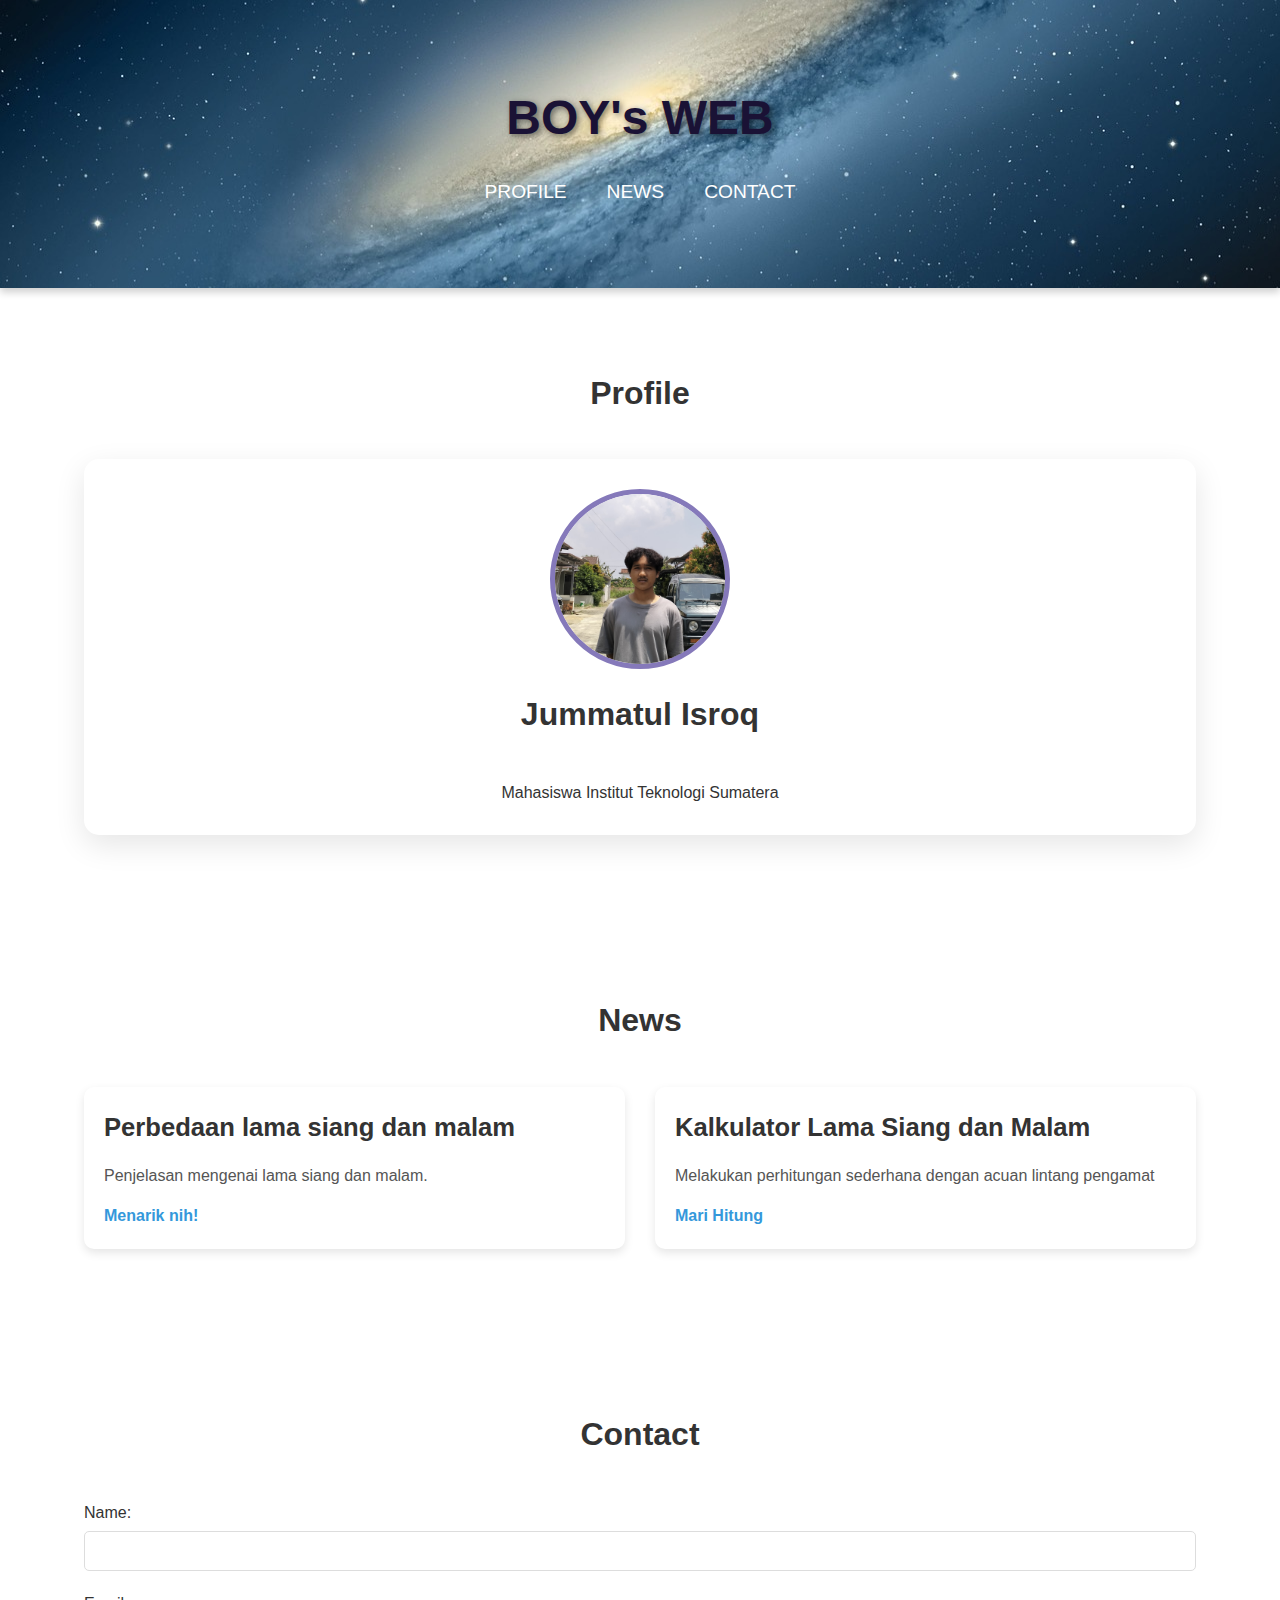
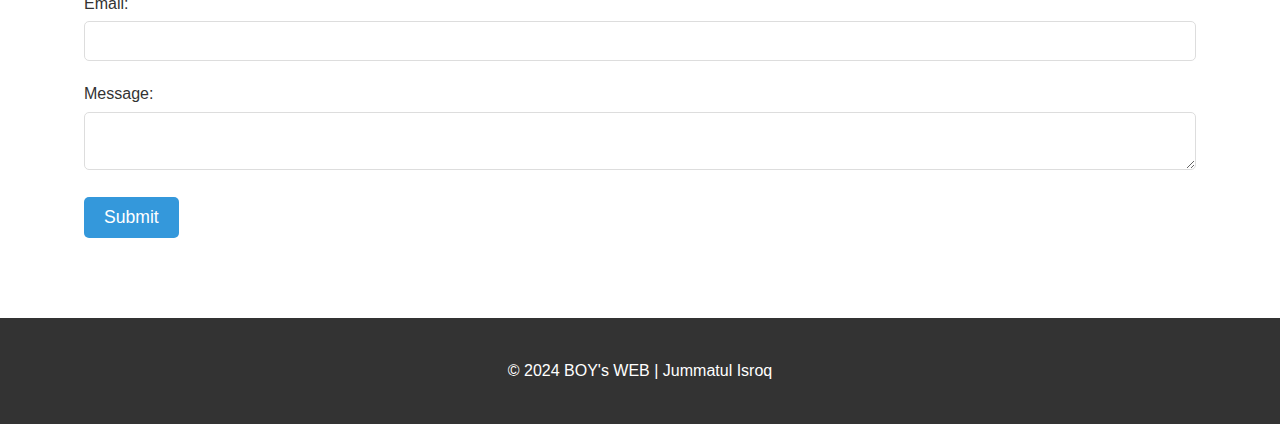
<file: index.html>
<!DOCTYPE html>
<html lang="id">
<head>
    <meta charset="UTF-8">
    <meta name="viewport" content="width=device-width, initial-scale=1.0">
    <title>Profile & News</title>
    <link rel="stylesheet" href="styles.css">
</head>
<body>
    <header>
        <div class="container">
            <h1>BOY's WEB</h1>
            <nav>
                <ul>
                    <li><a href="#profile">Profile</a></li>
                    <li><a href="#news">News</a></li>
                    <li><a href="#contact">Contact</a></li>
                </ul>
            </nav>
        </div>
    </header>
    
    <main>
        <section id="profile" class="section">
            <div class="container">
                <h2>Profile</h2>
                <div class="profile-card">
                    <img src="gambar/profile2.jpeg" alt="Profile Picture" class="profile-img">
                    <h2>Jummatul Isroq</h2>
                    <p>Mahasiswa Institut Teknologi Sumatera</p>
                </div>
            </div>
        </section>
        
        <section id="news" class="section">
            <div class="container">
                <h2>News</h2>
                <div class="news-cards">
                    <div class="news-card">
                        <h3>Perbedaan lama siang dan malam</h3>
                        <p>Penjelasan mengenai lama siang dan malam.</p>
                        <a href="penjelasan/index.html">Menarik nih!</a>
                    </div>
                    <div class="news-card">
                        <h3>Kalkulator Lama Siang dan Malam</h3>
                        <p>Melakukan perhitungan sederhana dengan acuan lintang pengamat</p>
                        <a href="Kalkulator/index.html">Mari Hitung</a>
                    </div>
                </div>
            </div>
        </section>
        
        <section id="contact" class="section">
            <div class="container">
                <h2>Contact</h2>
                <form>
                    <label for="name">Name:</label>
                    <input type="text" id="name" name="name" required>
                    
                    <label for="email">Email:</label>
                    <input type="email" id="email" name="email" required>
                    
                    <label for="message">Message:</label>
                    <textarea id="message" name="message" required></textarea>
                    
                    <button type="submit">Submit</button>
                </form>
            </div>
        </section>
    </main>
    
    <footer>
        <div class="container">
            <p>&copy; 2024 BOY's WEB | Jummatul Isroq</p>
        </div>
    </footer>
</body>
</html>
</file>
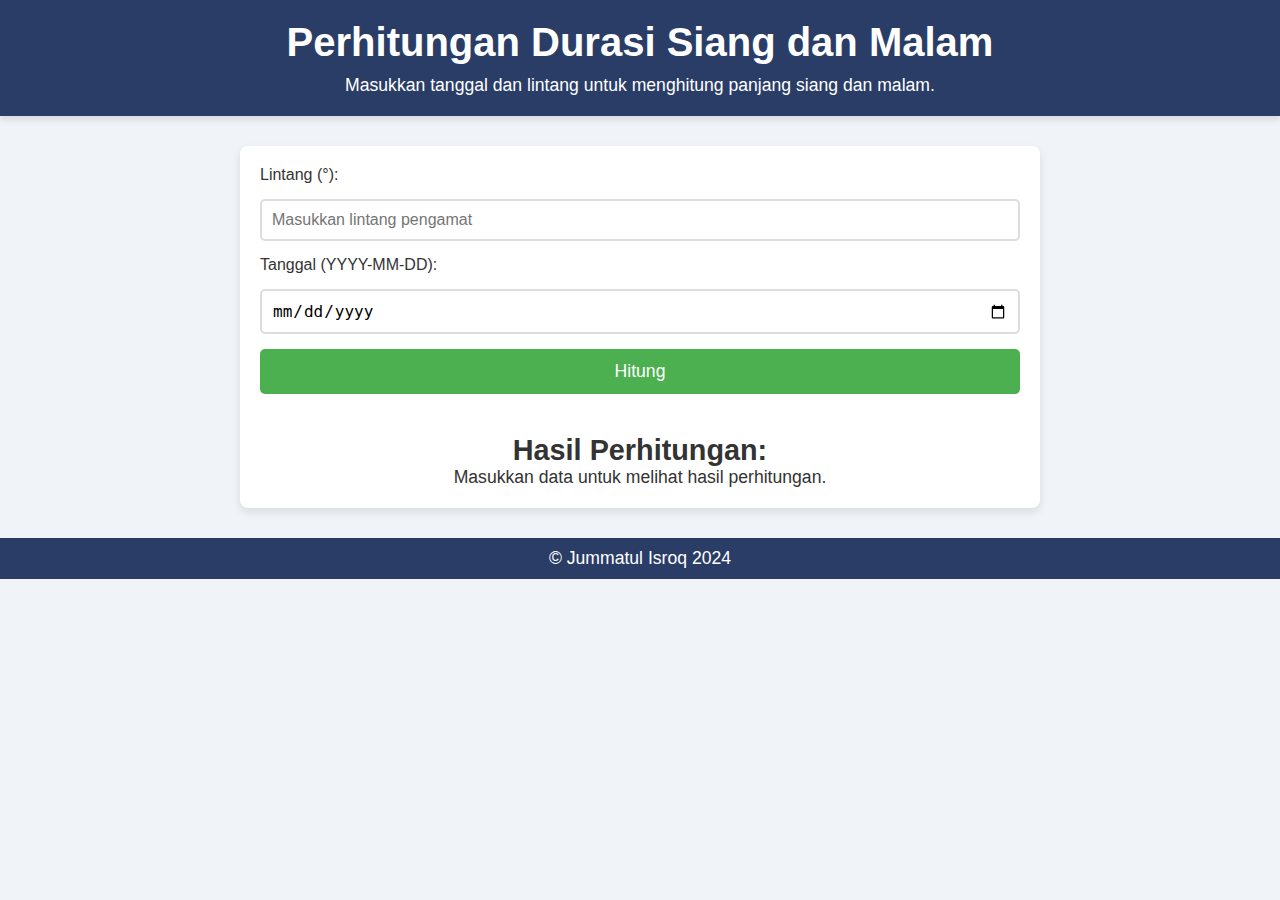
<file: Kalkulator/index.html>
<!DOCTYPE html>
<html lang="id">
<head>
  <meta charset="UTF-8">
  <meta name="viewport" content="width=device-width, initial-scale=1.0">
  <title>Perhitungan Pergantian Musim</title>
  <link rel="stylesheet" href="style.css">
</head>
<body>
  <header>
    <h1>Perhitungan Durasi Siang dan Malam</h1>
    <p>Masukkan tanggal dan lintang untuk menghitung panjang siang dan malam.</p>
  </header>
  
  <main>
    <section class="input-section">
      <label for="latitude">Lintang (°): </label>
      <input type="number" id="latitude" placeholder="Masukkan lintang pengamat" />
      
      <label for="date">Tanggal (YYYY-MM-DD): </label>
      <input type="date" id="date" />
      
      <button id="calculateBtn">Hitung</button>
    </section>
    
    <section class="result-section">
      <h2>Hasil Perhitungan:</h2>
      <p id="result">Masukkan data untuk melihat hasil perhitungan.</p>
    </section>
  </main>
  
  <footer>
    <p>&copy; Jummatul Isroq 2024</p>
  </footer>

  <script src="script.js"></script>
</body>
</html>
</file>
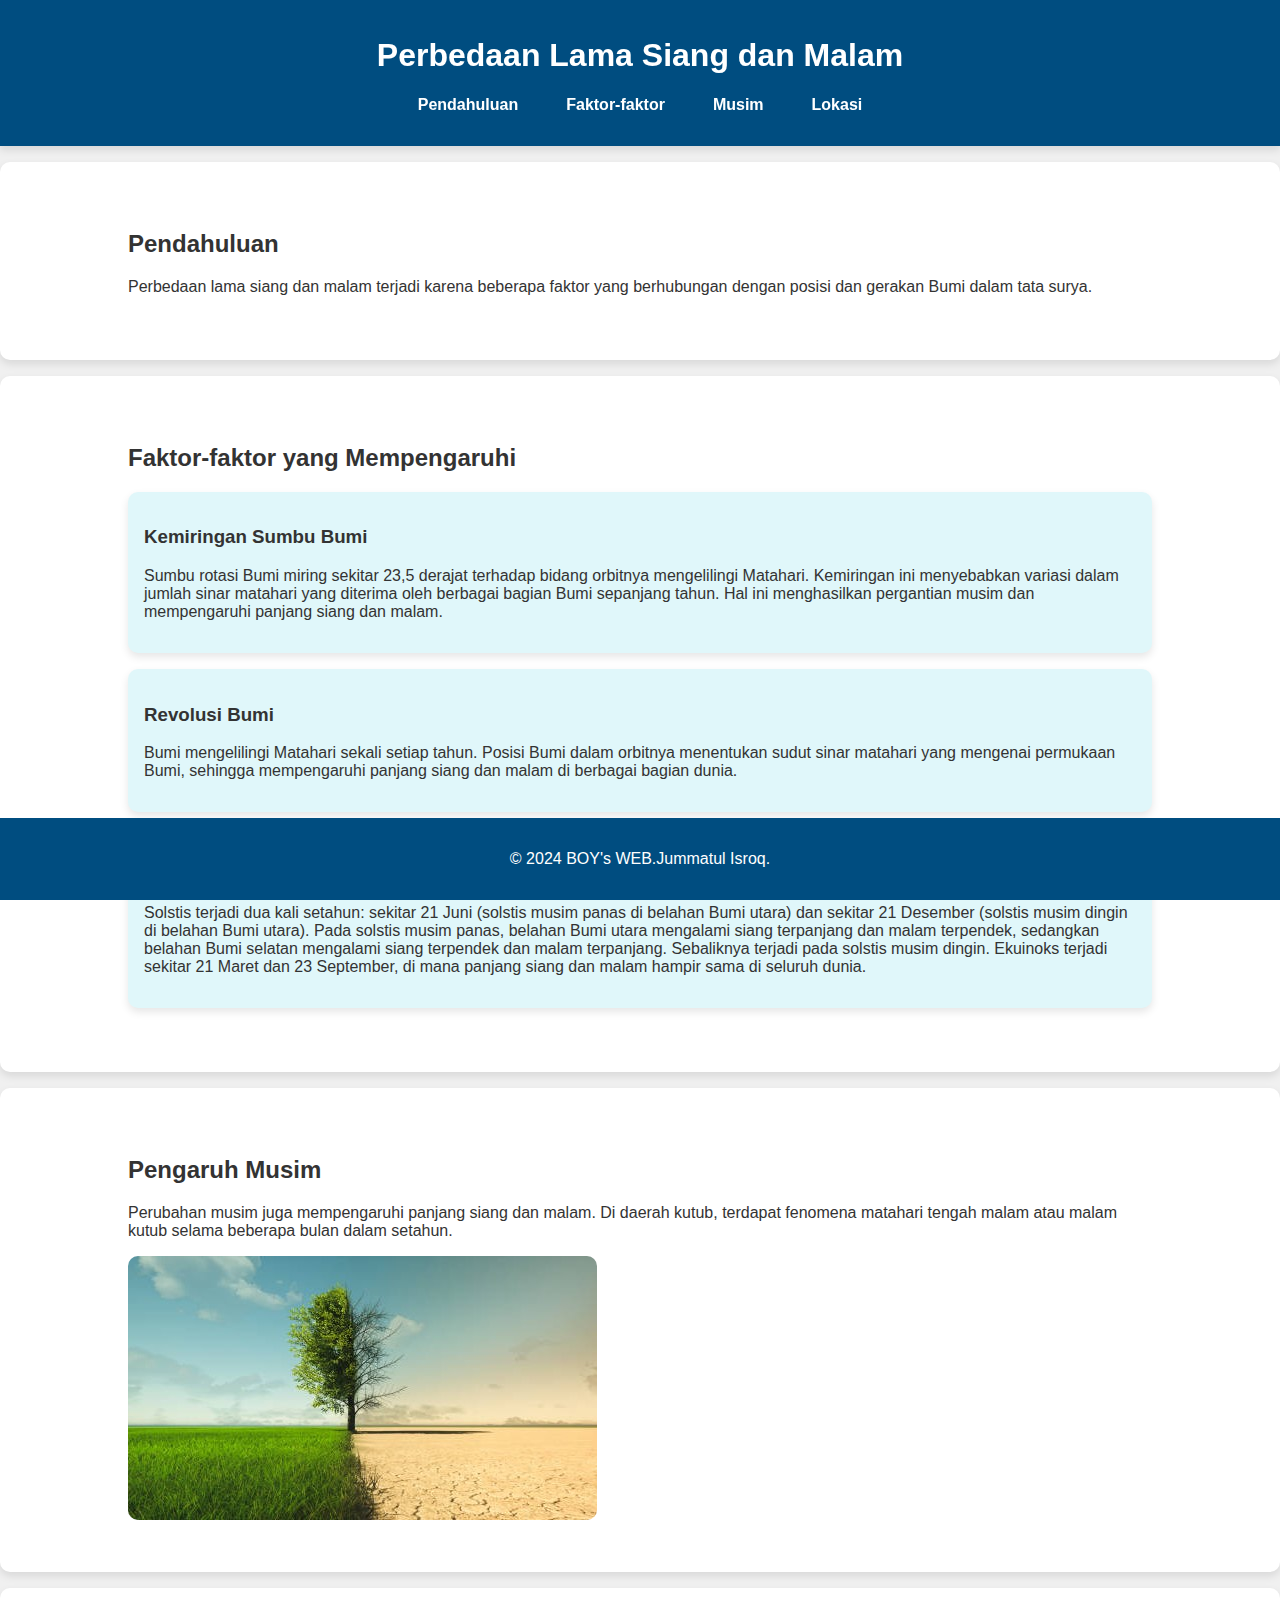
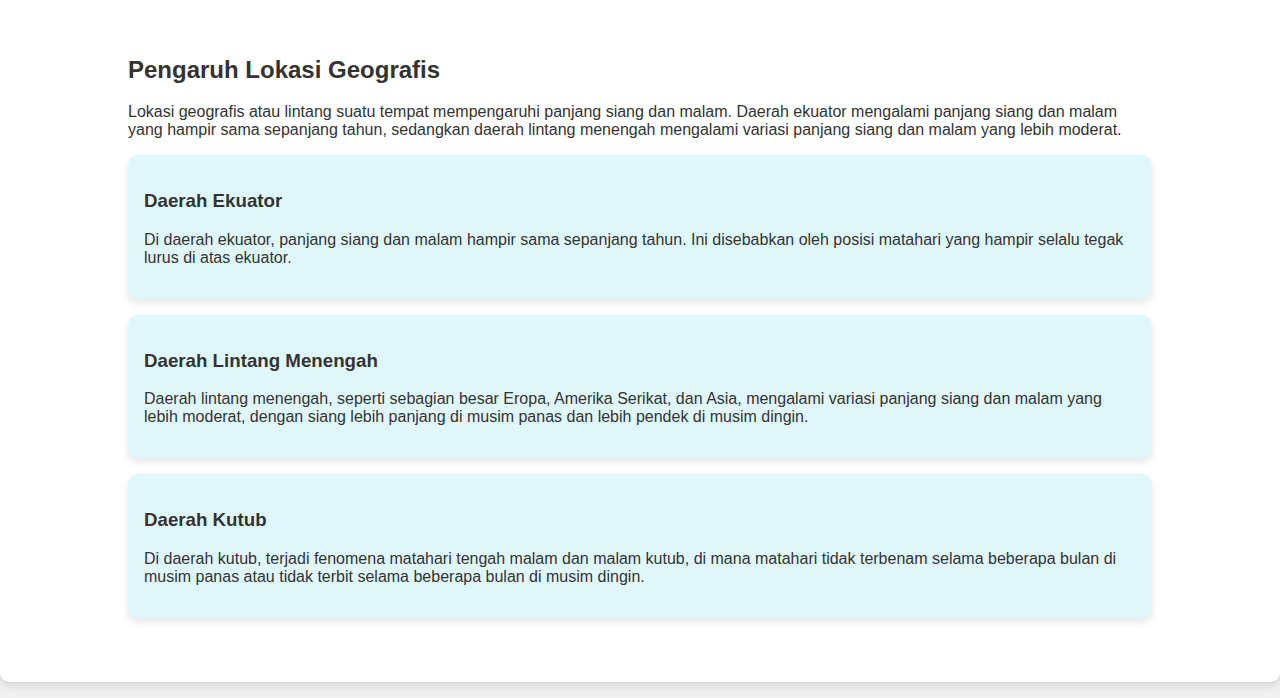
<file: penjelasan/index.html>
<!DOCTYPE html>
<html lang="id">
<head>
    <meta charset="UTF-8">
    <meta name="viewport" content="width=device-width, initial-scale=1.0">
    <title>Perbedaan Lama Siang dan Malam</title>
    <link rel="stylesheet" href="styles.css">
</head>
<body>
    <header>
        <div class="container">
            <h1>Perbedaan Lama Siang dan Malam</h1>
            <nav>
                <ul>
                    <li><a href="#introduction">Pendahuluan</a></li>
                    <li><a href="#factors">Faktor-faktor</a></li>
                    <li><a href="#seasons">Musim</a></li>
                    <li><a href="#location">Lokasi</a></li>
                </ul>
            </nav>
        </div>
    </header>
    <main>
        <section id="introduction" class="section">
            <div class="container">
                <h2>Pendahuluan</h2>
                <p>Perbedaan lama siang dan malam terjadi karena beberapa faktor yang berhubungan dengan posisi dan gerakan Bumi dalam tata surya.</p>
            </div>
        </section>
        <section id="factors" class="section">
            <div class="container">
                <h2>Faktor-faktor yang Mempengaruhi</h2>
                <div class="card">
                    <h3>Kemiringan Sumbu Bumi</h3>
                    <p>Sumbu rotasi Bumi miring sekitar 23,5 derajat terhadap bidang orbitnya mengelilingi Matahari. Kemiringan ini menyebabkan variasi dalam jumlah sinar matahari yang diterima oleh berbagai bagian Bumi sepanjang tahun. Hal ini menghasilkan pergantian musim dan mempengaruhi panjang siang dan malam.</p>
                </div>
                <div class="card">
                    <h3>Revolusi Bumi</h3>
                    <p>Bumi mengelilingi Matahari sekali setiap tahun. Posisi Bumi dalam orbitnya menentukan sudut sinar matahari yang mengenai permukaan Bumi, sehingga mempengaruhi panjang siang dan malam di berbagai bagian dunia.</p>
                </div>
                <div class="card">
                    <h3>Solstis dan Ekuinoks</h3>
                    <p>Solstis terjadi dua kali setahun: sekitar 21 Juni (solstis musim panas di belahan Bumi utara) dan sekitar 21 Desember (solstis musim dingin di belahan Bumi utara). Pada solstis musim panas, belahan Bumi utara mengalami siang terpanjang dan malam terpendek, sedangkan belahan Bumi selatan mengalami siang terpendek dan malam terpanjang. Sebaliknya terjadi pada solstis musim dingin. Ekuinoks terjadi sekitar 21 Maret dan 23 September, di mana panjang siang dan malam hampir sama di seluruh dunia.</p>
                </div>
            </div>
        </section>
        <section id="seasons" class="section">
            <div class="container">
                <h2>Pengaruh Musim</h2>
                <p>Perubahan musim juga mempengaruhi panjang siang dan malam. Di daerah kutub, terdapat fenomena matahari tengah malam atau malam kutub selama beberapa bulan dalam setahun.</p>
                <div class="image-container">
                    <img src="gambar2/permus.jpeg" alt="Perubahan Musim">
                </div>
            </div>
        </section>
        <section id="location" class="section">
            <div class="container">
                <h2>Pengaruh Lokasi Geografis</h2>
                <p>Lokasi geografis atau lintang suatu tempat mempengaruhi panjang siang dan malam. Daerah ekuator mengalami panjang siang dan malam yang hampir sama sepanjang tahun, sedangkan daerah lintang menengah mengalami variasi panjang siang dan malam yang lebih moderat.</p>
                <div class="location-card">
                    <h3>Daerah Ekuator</h3>
                    <p>Di daerah ekuator, panjang siang dan malam hampir sama sepanjang tahun. Ini disebabkan oleh posisi matahari yang hampir selalu tegak lurus di atas ekuator.</p>
                </div>
                <div class="location-card">
                    <h3>Daerah Lintang Menengah</h3>
                    <p>Daerah lintang menengah, seperti sebagian besar Eropa, Amerika Serikat, dan Asia, mengalami variasi panjang siang dan malam yang lebih moderat, dengan siang lebih panjang di musim panas dan lebih pendek di musim dingin.</p>
                </div>
                <div class="location-card">
                    <h3>Daerah Kutub</h3>
                    <p>Di daerah kutub, terjadi fenomena matahari tengah malam dan malam kutub, di mana matahari tidak terbenam selama beberapa bulan di musim panas atau tidak terbit selama beberapa bulan di musim dingin.</p>
                </div>
            </div>
        </section>
    </main>
    <footer>
        <div class="container">
            <p>&copy; 2024 BOY's WEB.Jummatul Isroq.</p>
        </div>
    </footer>
    <script src="script.js"></script>
</body>
</html>
</file>
<file: styles.css>
/* Global Styles */
* {
    margin: 0;
    padding: 0;
    box-sizing: border-box;
    font-family: 'Arial', sans-serif;
}

body {
    background: linear-gradient(135deg, #1808f8, #e2e2e2);
    color: #333;
    line-height: 1.6;
}

.container {
    width: 90%;
    max-width: 1200px;
    margin: 0 auto;
    padding: 20px;
}

header {
    background: url(gambar/s.jpg ) center center/cover no-repeat;
    color: #1a1235;
    padding: 60px 0;
    text-align: center;
    box-shadow: 0 4px 8px rgba(0, 0, 0, 0.2);
    position: relative;
}

header::before {
    content: '';
    position: absolute;
    top: 0;
    left: 0;
    right: 0;
    bottom: 0;
    background: rgba(0, 0, 0, 0.4);
    z-index: -1;
}

header h1 {
    font-size: 3rem;
    font-weight: bold;
    margin-bottom: 10px;
    text-shadow: 2px 2px 6px rgba(0, 0, 0, 0.5);
}

header nav ul {
    display: flex;
    justify-content: center;
    margin-top: 20px;
}

header nav ul li {
    list-style: none;
    margin: 0 20px;
}

header nav ul li a {
    color: #fff;
    text-decoration: none;
    font-size: 1.2rem;
    transition: color 0.3s ease;
    text-transform: uppercase;
}

header nav ul li a:hover {
    color: #f1c40f;
}

/* Profile Section */
.section {
    padding: 60px 0;
    background-color: #fff;
}

h2 {
    text-align: center;
    font-size: 2rem;
    margin-bottom: 40px;
    color: #333;
}

.profile-card {
    display: flex;
    justify-content: center;
    align-items: center;
    flex-direction: column;
    text-align: center;
    background-color: #fff;
    border-radius: 15px;
    padding: 30px;
    box-shadow: 0 10px 30px rgba(0, 0, 0, 0.1);
    transform: translateY(0);
    transition: transform 0.3s ease;
}

.profile-card:hover {
    transform: translateY(-10px);
}

.profile-img {
    width: 180px;
    height: 180px;
    border-radius: 50%;
    object-fit: cover;
    margin-bottom: 20px;
    border: 5px solid #8579ba;
}

.news-cards {
    display: grid;
    grid-template-columns: repeat(auto-fit, minmax(300px, 1fr));
    gap: 30px;
}

.news-card {
    background-color: #fff;
    padding: 20px;
    border-radius: 10px;
    box-shadow: 0 4px 10px rgba(0, 0, 0, 0.1);
    transition: transform 0.3s ease;
}

.news-card h3 {
    font-size: 1.6rem;
    margin-bottom: 15px;
}

.news-card p {
    font-size: 1rem;
    margin-bottom: 15px;
    color: #555;
}

.news-card a {
    color: #3498db;
    text-decoration: none;
    font-weight: bold;
    transition: color 0.3s ease;
}

.news-card a:hover {
    color: #f1c40f;
}

.news-card:hover {
    transform: translateY(-10px);
}

/* Contact Form */
form label {
    display: block;
    margin-bottom: 5px;
    font-size: 1rem;
}

form input,
form textarea {
    width: 100%;
    padding: 10px;
    margin-bottom: 20px;
    border-radius: 5px;
    border: 1px solid #ddd;
    font-size: 1rem;
}

form button {
    background-color: #3498db;
    color: #fff;
    padding: 10px 20px;
    border: none;
    border-radius: 5px;
    font-size: 1.1rem;
    cursor: pointer;
    transition: background-color 0.3s ease;
}

form button:hover {
    background-color: #2980b9;
}

/* Footer */
footer {
    background-color: #333;
    color: #fff;
    padding: 20px 0;
    text-align: center;
}

footer p {
    font-size: 1rem;
}

/* Responsive Design */
@media screen and (max-width: 768px) {
    header h1 {
        font-size: 2rem;
    }

    header nav ul {
        flex-direction: column;
    }

    .news-cards {
        grid-template-columns: 1fr;
    }
}
</file>
<file: Kalkulator/style.css>
* {
  margin: 0;
  padding: 0;
  box-sizing: border-box;
}

body {
  font-family: 'Arial', sans-serif;
  background-color: #f0f4f8;
  color: #333;
}

header {
  text-align: center;
  background-color: #2a3d66;
  color: white;
  padding: 20px;
  box-shadow: 0 4px 6px rgba(0, 0, 0, 0.1);
}

h1 {
  font-size: 2.5rem;
  margin-bottom: 10px;
}

p {
  font-size: 1.1rem;
}

main {
  padding: 20px;
  max-width: 800px;
  margin: 30px auto;
  background-color: white;
  box-shadow: 0 4px 8px rgba(0, 0, 0, 0.1);
  border-radius: 8px;
}

.input-section {
  display: flex;
  flex-direction: column;
  gap: 15px;
  margin-bottom: 20px;
}

input[type="number"], input[type="date"] {
  padding: 10px;
  font-size: 1rem;
  border: 2px solid #ddd;
  border-radius: 5px;
}

button {
  padding: 12px 20px;
  font-size: 1.1rem;
  background-color: #4CAF50;
  color: white;
  border: none;
  border-radius: 5px;
  cursor: pointer;
  transition: background-color 0.3s;
}

button:hover {
  background-color: #45a049;
}

.result-section {
  padding-top: 20px;
  text-align: center;
  font-size: 1.2rem;
}

footer {
  text-align: center;
  background-color: #2a3d66;
  color: white;
  padding: 10px 0;
  margin-top: 30px;
}
</file>
<file: penjelasan/styles.css>
body {
    font-family: 'Arial', sans-serif;
    margin: 0;
    padding: 0;
    box-sizing: border-box;
    color: #333;
    background: #f0f0f0;
}

.container {
    width: 80%;
    margin: 0 auto;
}

header {
    background-color: #004d80;
    color: #fff;
    padding: 1em 0;
    text-align: center;
    box-shadow: 0 4px 8px rgba(0, 0, 0, 0.1);
    position: sticky;
    top: 0;
    z-index: 1000;
}

nav ul {
    list-style: none;
    padding: 0;
    display: flex;
    justify-content: center;
}

nav ul li {
    margin: 0 1em;
}

nav ul li a {
    color: #fff;
    text-decoration: none;
    font-weight: bold;
    padding: 0.5em;
    transition: background 0.3s;
}

nav ul li a:hover {
    background: #005c99;
    border-radius: 5px;
}

.section {
    padding: 3em 0;
    background: #fff;
    margin: 1em 0;
    box-shadow: 0 4px 8px rgba(0, 0, 0, 0.1);
    border-radius: 10px;
    animation: fadeIn 1.5s ease-in-out;
}

.card, .location-card {
    background: #e0f7fa;
    border-radius: 10px;
    box-shadow: 0 4px 8px rgba(0, 0, 0, 0.1);
    padding: 1em;
    margin: 1em 0;
    transition: transform 0.3s, box-shadow 0.3s;
}

.card:hover, .location-card:hover {
    transform: translateY(-10px);
    box-shadow: 0 8px 16px rgba(0, 0, 0, 0.2);
}

.image-container img {
    max-width: 100%;
    border-radius: 10px;
    transition: transform 0.3s, box-shadow 0.3s;
}

.image-container img:hover {
    transform: scale(1.05);
    box-shadow: 0 8px 16px rgba(0, 0, 0, 0.2);
}

footer {
    background-color: #004d80;
    color: #fff;
    text-align: center;
    padding: 1em 0;
    position: fixed;
    bottom: 0;
    width: 100%;
}

@keyframes fadeIn {
    from {
        opacity: 0;
        transform: translateY(20px);
    }
    to {
        opacity: 1;
        transform: translateY(0);
    }
}
</file>
